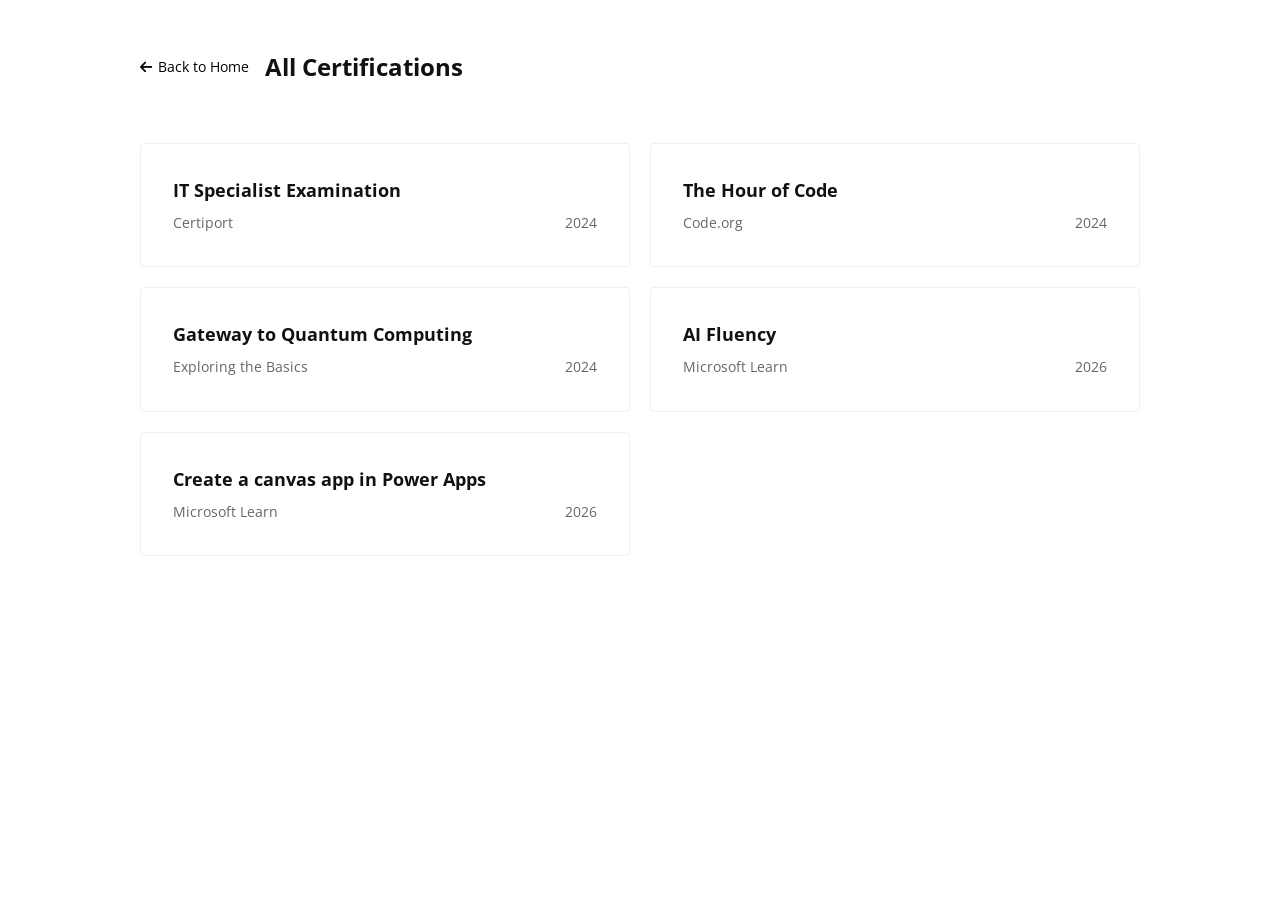
<file: certifications.html>
<!DOCTYPE html>
<html lang="en">

<head>
    <meta charset="UTF-8">
    <meta name="viewport" content="width=device-width, initial-scale=1.0">
    <title>All Certifications | Kennie Angelo R. Estrellon</title>

    <link href="https://fonts.googleapis.com/css2?family=Open+Sans:wght@400;500;600;700&display=swap" rel="stylesheet">
    <link rel="stylesheet" href="https://cdnjs.cloudflare.com/ajax/libs/font-awesome/6.4.0/css/all.min.css">

    <link rel="icon" type="image/jpeg" href="ken.jpg">

    <link rel="stylesheet" href='certifications.css'>
    <script src="certifications.js" defer></script>
</head>

<body>

    <div class="cert-page">
        <div class="cert-page-header">
            <a href="index.html" class="back-link">
                <i class="fas fa-arrow-left"></i>
                Back to Home
            </a>
            <h1 class="cert-page-title">All Certifications</h1>
        </div>

        <div class="certifications">
            <div class="cert-list">

                <div class="cert-item" onclick="openModal('ITS certificate.jpg')">
                    <div class="cert-details">
                        <h3>IT Specialist Examination</h3>
                        <div class="cert-meta">
                            <span>Certiport</span>
                            <span class="cert-year">2024</span>
                        </div>
                    </div>
                </div>

                <div class="cert-item" onclick="openModal('Hour of Code Certificate.jpg')">
                    <div class="cert-details">
                        <h3>The Hour of Code</h3>
                        <div class="cert-meta">
                            <span>Code.org</span>
                            <span class="cert-year">2024</span>
                        </div>
                    </div>
                </div>

                <div class="cert-item" onclick="openModal('Gateway to Quantum Computing.jpg')">
                    <div class="cert-details">
                        <h3>Gateway to Quantum Computing</h3>
                        <div class="cert-meta">
                            <span>Exploring the Basics</span>
                            <span class="cert-year">2024</span>
                        </div>
                    </div>
                </div>

                <div class="cert-item" onclick="openModal('AI Fluency.jpg')">
                    <div class="cert-details">
                        <h3>AI Fluency</h3>
                        <div class="cert-meta">
                            <span>Microsoft Learn</span>
                            <span class="cert-year">2026</span>
                        </div>
                    </div>
                </div>

                <div class="cert-item" onclick="openModal('AI Fluency.jpg')">
                    <div class="cert-details">
                        <h3>Create a canvas app in Power Apps</h3>
                        <div class="cert-meta">
                            <span>Microsoft Learn</span>
                            <span class="cert-year">2026</span>
                        </div>
                    </div>
                </div>

            </div>
        </div>
    </div>

    <div id="certModal" class="modal" onclick="closeModal()">
        <img class="modal-content" id="fullCertImage" alt="Certificate Preview">
    </div>

</body>

</html>
</file>
<file: certifications.css>
body {
    font-family: 'Open Sans', -apple-system, BlinkMacSystemFont, 'Segoe UI', Roboto, Helvetica, Arial, sans-serif;
    background-color: #ffffff;
    color: #1a1a1a;
    line-height: 1.6;
    margin: 0;
}

.cert-page {
    max-width: 1000px;
    margin: 0 auto;
    padding: 2rem 1.5rem;
}

.cert-page-header {
    display: flex;
    align-items: center;
    gap: 1rem;
    margin-bottom: 2.5rem;
}

.back-link {
    display: flex;
    align-items: center;
    gap: 6px;
    font-size: 14px;
    color: black;
    text-decoration: none;
    transition: color 0.2s;
}

.cert-page-title {
    font-size: 24px;
    font-weight: 700;
    color: #111;
}

/* Grid Layout */
.cert-list {
    display: grid;
    grid-template-columns: repeat(2, 1fr);
    gap: 20px;
}

/* Card Styling */
.cert-item {
    padding: 2rem;
    border: 1px solid #f0f0f0;
    border-radius: 4px;
    background-color: #fff;
    cursor: pointer;
    display: flex;
    flex-direction: column;
    justify-content: center;
    transition: transform 0.2s ease, box-shadow 0.2s ease, border-color 0.2s ease;
}

.cert-item:hover {
    transform: translateY(-3px);
    border-color: #ddd;
    box-shadow: 0 4px 12px rgba(0, 0, 0, 0.05);
    background-color: #fafafa;
}

.cert-item h3 {
    font-size: 1.1rem;
    font-weight: 700;
    margin: 0 0 0.5rem 0;
    color: #111;
}

.cert-meta {
    font-size: 14px;
    color: #666;
    display: flex;
    justify-content: space-between;
}

/* Modal (Popup) Styling */
.modal {
    display: none; 
    position: fixed;
    z-index: 1000;
    left: 0;
    top: 0;
    width: 100%;
    height: 100%;
    background-color: rgba(0,0,0,0.8);
    align-items: center;     
    justify-content: center; 
    /* Changed from none to auto so the click event works */
    pointer-events: auto; 
    cursor: pointer; /* Optional: shows the user they can click to exit */
}

.modal-content {
    max-width: 90%;
    max-height: 80%;
    border-radius: 4px;
    animation: zoomIn 0.3s ease;
    /* Keeps the image from closing the modal if you click the image itself */
    cursor: default; 
}

@keyframes zoomIn {
    from { transform: scale(0.8); opacity: 0; }
    to { transform: scale(1); opacity: 1; }
}

.close-btn {
    position: absolute;
    top: 20px;
    right: 35px;
    color: #fff;
    font-size: 40px;
    font-weight: bold;
    cursor: pointer;
}

/* Responsive: Stack on mobile */
@media (max-width: 600px) {
    .cert-list {
        grid-template-columns: 1fr;
    }
}
</file>
